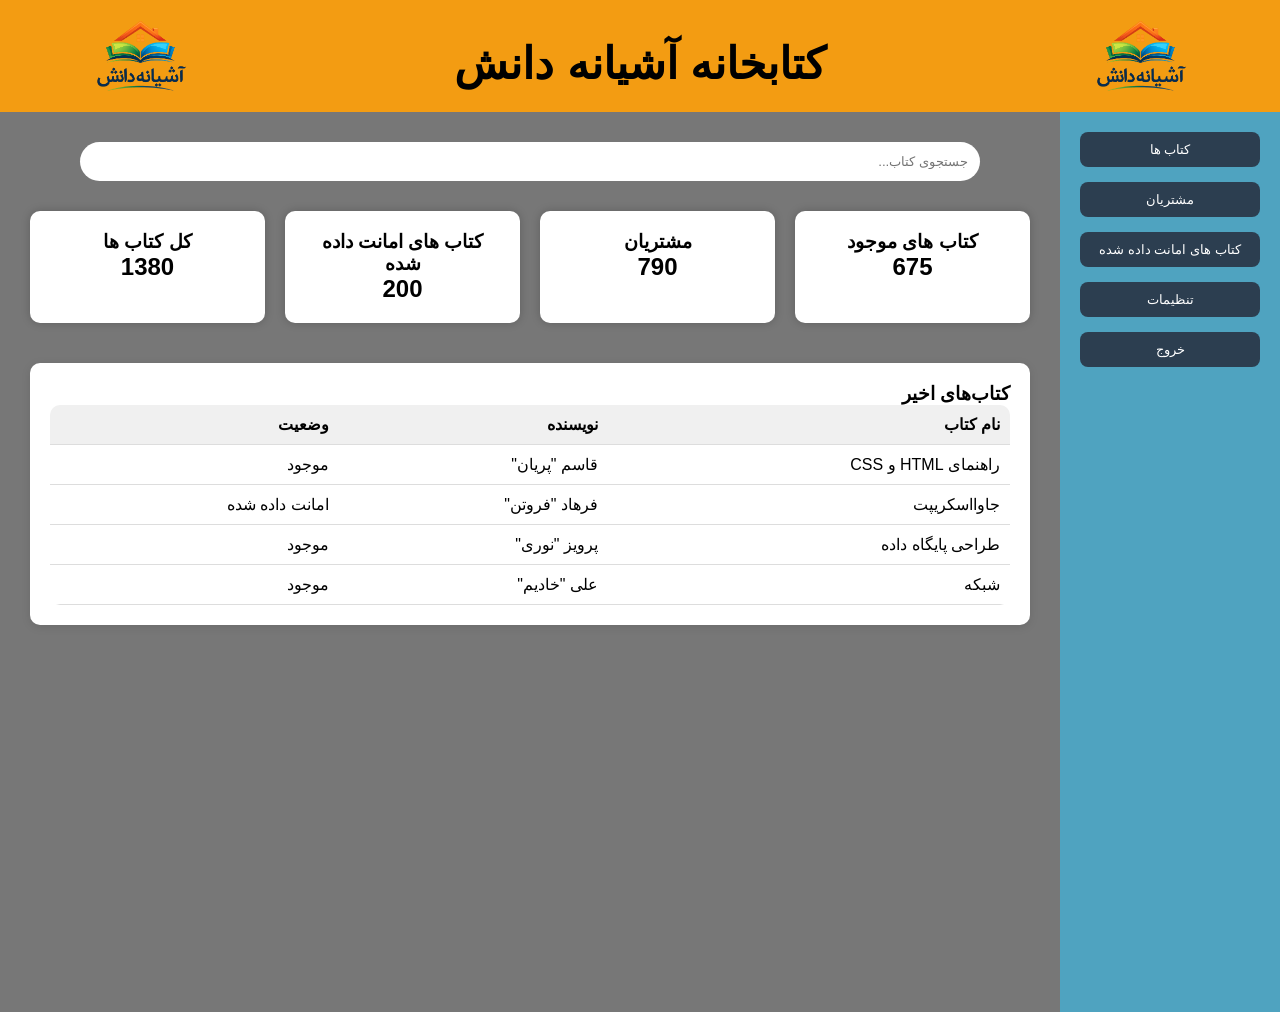
<file: index.html>
<!DOCTYPE html>
<html lang="en" dir="rtl">
<head>
    <meta charset="UTF-8">
    <meta name="viewport" content="width=device-width, initial-scale=1.0">
    <title>Library Management System</title>
    <link rel="stylesheet" href="style.css">
    <link rel="stylesheet" href="library.css">
</head>
<body>
    
    <header>
        <div class="logo">
            <img src="images/logo1.png">
        </div>
        <h1>کتابخانه آشیانه دانش</h1>
        <div class="logo">
            <img src="images/logo1.png">
        </div>
    </header>
    
    
    <div class="container">
        <aside class="sidebar">
            
            <button onclick="window.location.href='book.html'">کتاب ها</button>
            <button onclick="window.location.href='costumers.html'">مشتریان</button>
            <button onclick="window.location.href='borrow.html'">کتاب های امانت داده شده</button>
            <button onclick="window.location.href='setting.html'"> تنظیمات</button>
            <button onclick="window.location.href='logout'">خروج</button>
        </aside>
        
        
        
        <main class="main">
            <div class="search">
                <input type="text" placeholder="جستجوی کتاب...">
            </div>
            <div class="cards">
                <div class="card">
                    <h3>کتاب های موجود</h3>
                    <h2>675</h2>
              </div>
                <div class="card">
                    <h3>مشتریان</h3>
                    <h2>790</h2>
                </div>
                <div class="card">
                    <h3>کتاب های امانت داده شده</h3>
                    <h2>200</h2>
                </div>
                <div class="card">
                    <h3> کل کتاب ها</h3>
                    <h2>1380</h2>
                </div>
            </div>
              
            <div class="table-box">
                <h3>کتاب‌های اخیر</h3>
                <table>
                    <tr>
                        <th>نام کتاب</th>
                        <th>نویسنده</th>
                        <th>وضعیت</th>
                    </tr>
                    <tr>
                        <td>راهنمای HTML و CSS</td>
                        <td>قاسم "پریان"</td>
                        <td class="status-available">موجود</td>
                    </tr>
                    <tr>
                        <td> جاوااسکریپت</td>
                        <td>فرهاد "فروتن"</td>
                        <td class="status-borrowed">امانت داده شده</td>
                    </tr>
                    <tr>
                        <td>طراحی پایگاه داده</td>
                        <td>پرویز "نوری"</td>
                        <td class="status-available">موجود</td>
                    </tr>
                    <tr>
                        <td>شبکه</td>
                        <td>علی "خادیم"</td>
                        <td class="status-available">موجود</td>
                    </tr>
                </table>
            </div>
        </main>
    </div>
</body>
</html>
</file>
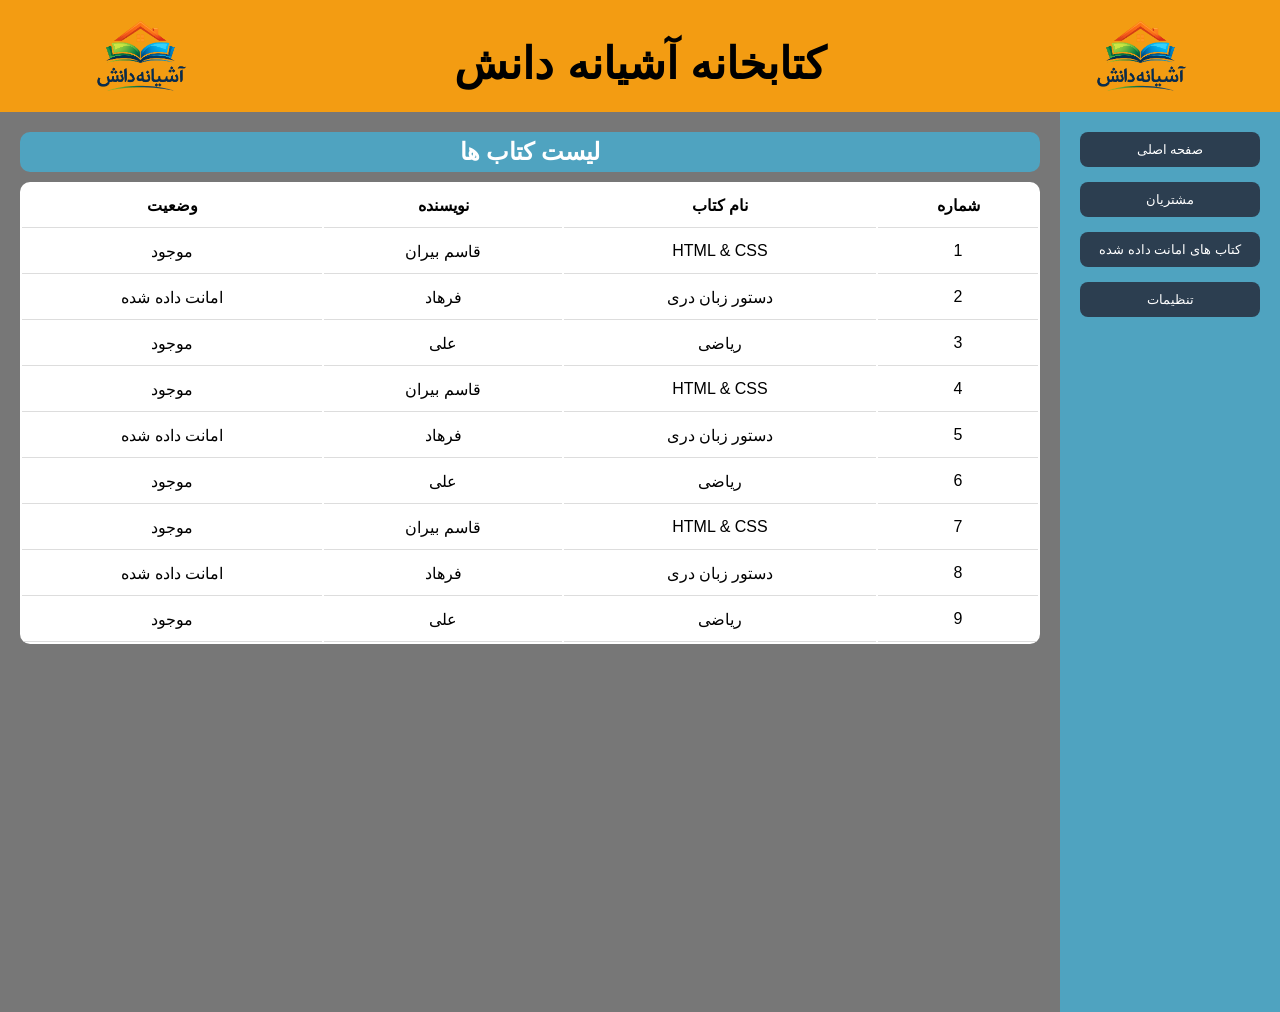
<file: book.html>
<!DOCTYPE html>
<html lang="fa" dir="rtl">
<head>
    <meta charset="UTF-8">
    <meta name="viewport" content="width=device-width, initial-scale=1.0">
    <title>کتاب ها</title>
    <link rel="stylesheet" href="style.css">
</head>
<body>


    <header>
        
        <div class="logo">
            <img src="images/logo1.png">
        </div>
        <h1>کتابخانه آشیانه دانش</h1>
        <div class="logo">
             <img src="images/logo1.png">
         </div>
    </header>

<div class="container">

<aside class="sidebar">
            <button onclick="window.location.href='library.html'"> صفحه اصلی</button>
            <button onclick="window.location.href='costumers.html'">مشتریان</button>
            <button onclick="window.location.href='borrow.html">کتاب های امانت داده شده</button>
            <button onclick="window.location.href='setting.html'"> تنظیمات</button>
        </aside>
        

        <main>
            <h2 class="d">لیست کتاب ها</h2>

            <table>
                <tr>
                    <th>شماره</th>
                    <th>نام کتاب</th>
                    <th>نویسنده</th>
                    <th>وضعیت</th>
                </tr>

                <tr>
                    <td>1</td>
                    <td>HTML & CSS</td>
                    <td>قاسم بیران</td>
                    <td>موجود</td>
                </tr>

                <tr>
                    <td>2</td>
                    <td>دستور زبان دری</td>
                    <td>فرهاد</td>
                    <td>امانت داده شده</td>
                </tr>

                <tr>
                    <td>3</td>
                    <td>ریاضی</td>
                    <td>علی</td>
                    <td>موجود</td>
                </tr>
                <tr>
                    <td>4</td>
                    <td>HTML & CSS</td>
                    <td>قاسم بیران</td>
                    <td>موجود</td>
                </tr>

                <tr>
                    <td>5</td>
                    <td>دستور زبان دری</td>
                    <td>فرهاد</td>
                    <td>امانت داده شده</td>
                </tr>

                <tr>
                    <td>6</td>
                    <td>ریاضی</td>
                    <td>علی</td>
                    <td>موجود</td>
                </tr>
                <tr>
                    <td>7</td>
                    <td>HTML & CSS</td>
                    <td>قاسم بیران</td>
                    <td>موجود</td>
                </tr>

                <tr>
                    <td>8</td>
                    <td>دستور زبان دری</td>
                    <td>فرهاد</td>
                    <td>امانت داده شده</td>
                </tr>

                <tr>
                    <td>9</td>
                    <td>ریاضی</td>
                    <td>علی</td>
                    <td>موجود</td>
                </tr>
            </table>
        </main>
</div>

</body>
</html>
</file>
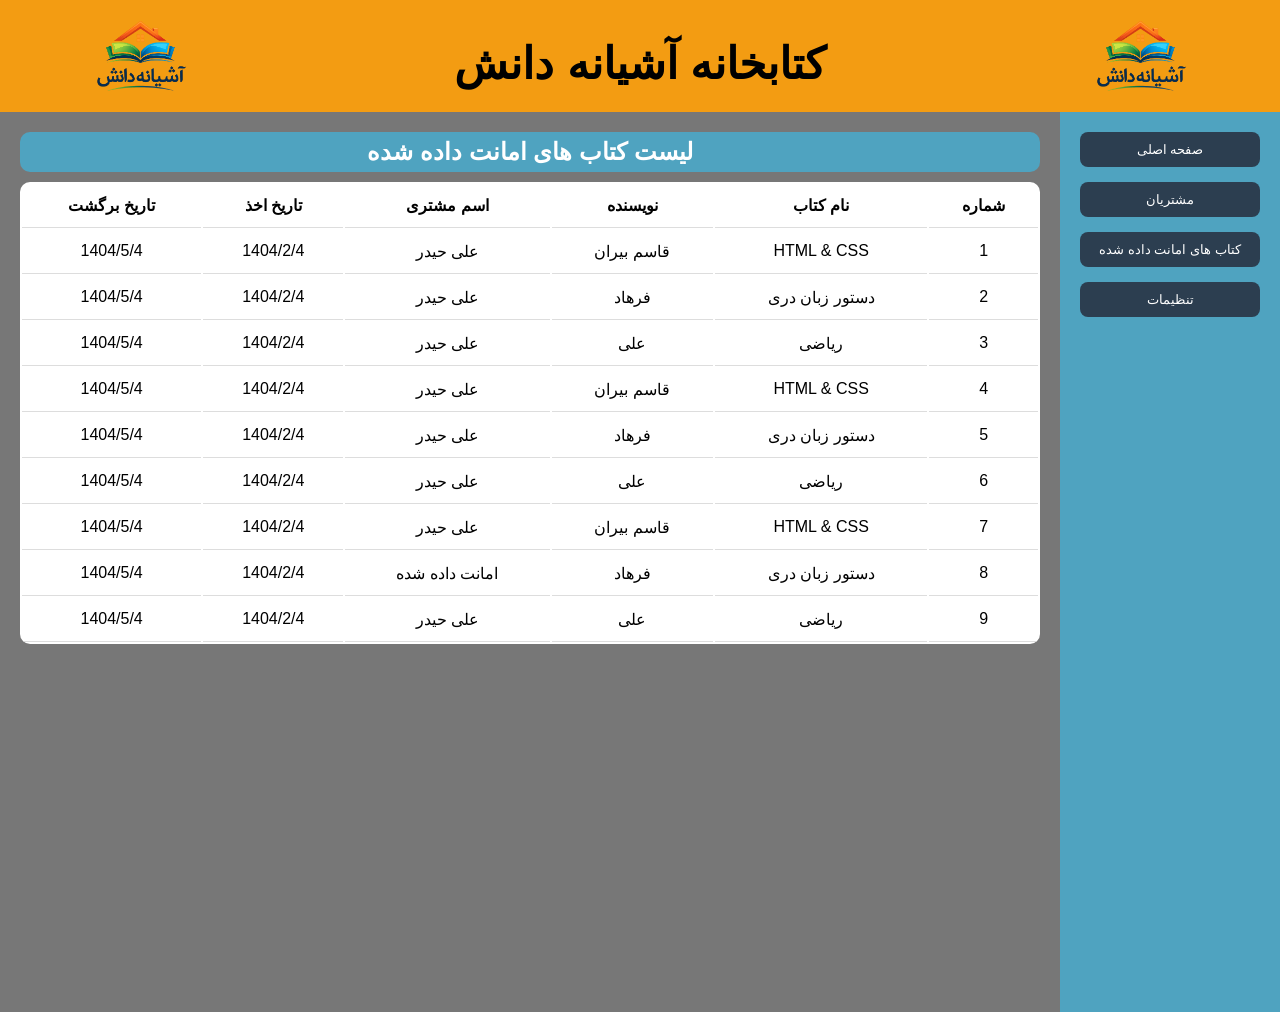
<file: borrow.html>
<!DOCTYPE html>
<html lang="fa" dir="rtl">
<head>
    <meta charset="UTF-8">
    <meta name="viewport" content="width=device-width, initial-scale=1.0">
    <title>کتاب ها</title>
    <link rel="stylesheet" href="style.css">
</head>
<body>

    <header>
        
        <div class="logo">
            <img src="images/logo1.png">
        </div>
        <h1>کتابخانه آشیانه دانش</h1>
        <div class="logo">
            <img src="images/logo1.png">
        </div>
    </header>

<div class="container">
        <aside class="sidebar">
            <button onclick="window.location.href='library.html'"> صفحه اصلی</button>
            <button onclick="window.location.href='costumers.html'">مشتریان</button>
            <button onclick="window.location.href='borrow.html">کتاب های امانت داده شده</button>
            <button onclick="window.location.href='setting.html'"> تنظیمات</button>
        </aside>
        

        <main>
            <h2 class="d">لیست کتاب های امانت داده شده</h2>

            <table>
                <tr>
                    <th>شماره</th>
                    <th>نام کتاب</th>
                    <th>نویسنده</th>
                    <th>اسم مشتری</th>
                    <th>تاریخ اخذ </th>
                    <th> تاریخ برگشت </th>
                </tr>

                <tr>
                    <td>1</td>
                    <td>HTML & CSS</td>
                    <td>قاسم بیران</td>
                    <td>علی حیدر</td>
                    <td> 1404/2/4</td>
                    <td> 1404/5/4</td>
                </tr>

                <tr>
                    <td>2</td>
                    <td>دستور زبان دری</td>
                    <td>فرهاد</td>
                    <td>علی حیدر</td>
                    <td> 1404/2/4</td>
                    <td> 1404/5/4</td>
                </tr>

                <tr>
                    <td>3</td>
                    <td>ریاضی</td>
                    <td>علی</td>
                    <td>علی حیدر</td>
                    <td> 1404/2/4</td>
                    <td> 1404/5/4</td>
                </tr>
                <tr>
                    <td>4</td>
                    <td>HTML & CSS</td>
                    <td>قاسم بیران</td>
                    <td>علی حیدر</td>
                    <td> 1404/2/4</td>
                    <td> 1404/5/4</td>
                </tr>

                <tr>
                    <td>5</td>
                    <td>دستور زبان دری</td>
                    <td>فرهاد</td>
                    <td>علی حیدر</td>
                    <td> 1404/2/4</td>
                    <td> 1404/5/4</td>
                </tr>

                <tr>
                    <td>6</td>
                    <td>ریاضی</td>
                    <td>علی</td>
                    <td>علی حیدر</td>
                    <td> 1404/2/4</td>
                    <td> 1404/5/4</td>
                </tr>
                <tr>
                    <td>7</td>
                    <td>HTML & CSS</td>
                    <td>قاسم بیران</td>
                    <td>علی حیدر</td>
                    <td> 1404/2/4</td>
                    <td> 1404/5/4</td>
                </tr>

                <tr>
                    <td>8</td>
                    <td>دستور زبان دری</td>
                    <td>فرهاد</td>
                    <td>امانت داده شده</td>
                    <td> 1404/2/4</td>
                    <td> 1404/5/4</td>
                </tr>

                <tr>
                    <td>9</td>
                    <td>ریاضی</td>
                    <td>علی</td>
                    <td>علی حیدر</td>
                    <td> 1404/2/4</td>
                    <td> 1404/5/4</td>
                </tr>
            </table>
        </main>
</div>
</body>
</html>
</file>
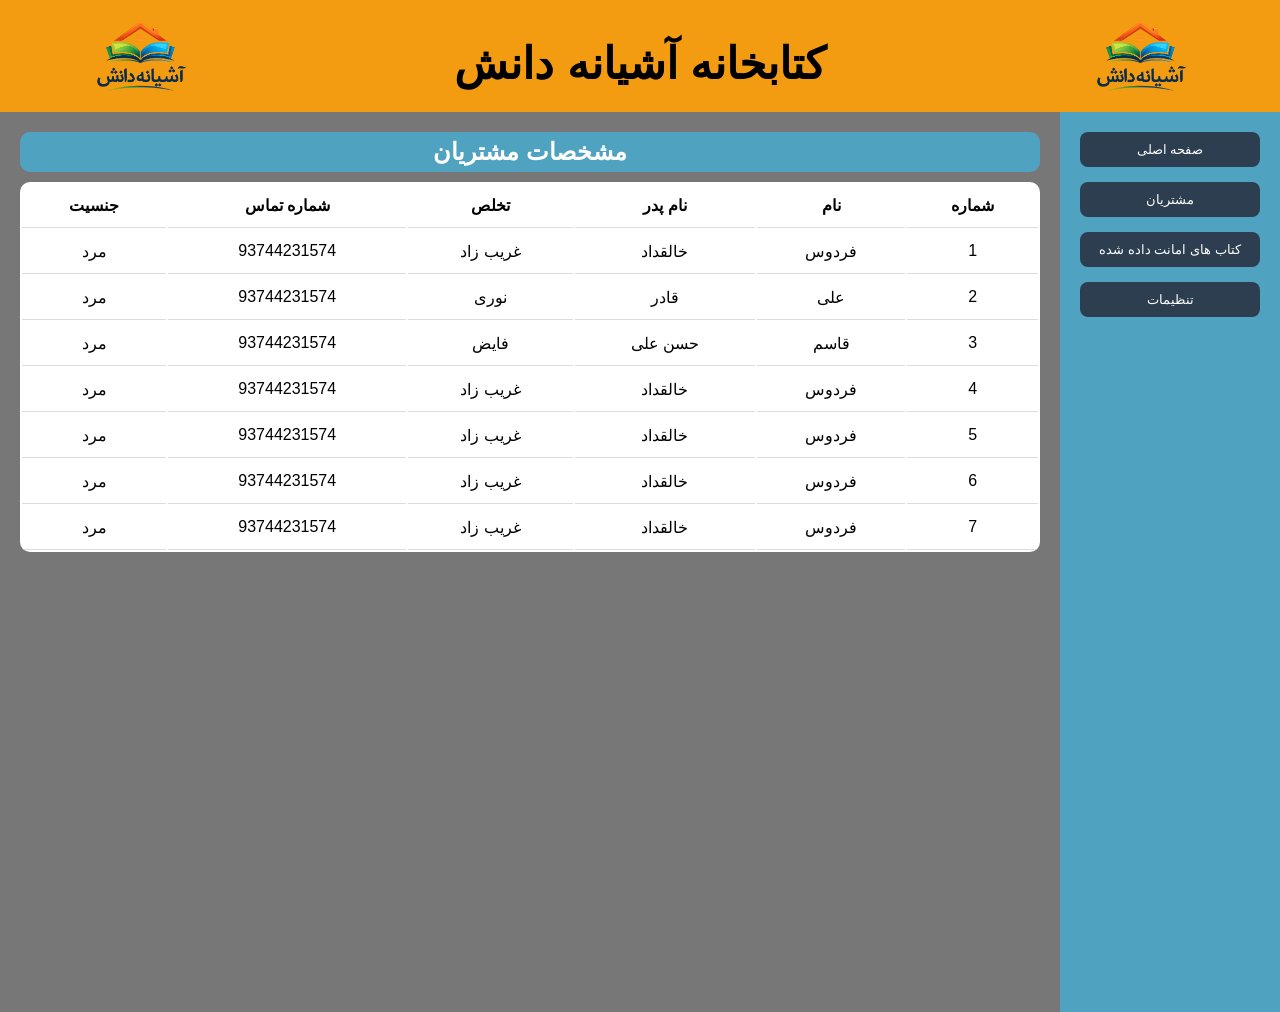
<file: costumers.html>
<!DOCTYPE html>
<html lang="fa" dir="rtl">
<head>
    <meta charset="UTF-8">
    <meta name="viewport" content="width=device-width, initial-scale=1.0">
    <title>customers</title>
    <link rel="stylesheet" href="style.css">
</head>
<body>

    <header>
        <div class="logo">
             <img src="images/logo1.png">
        </div>
            <h1>کتابخانه آشیانه دانش</h1>
        <div class="logo">
            <img src="images/logo1.png">
        </div>
    </header>

    <div class="container">

            <aside class="sidebar">
                <button onclick="window.location.href='library.html'">صفحه اصلی </button>
                <button onclick="window.location.href='costumers.html'">مشتریان</button>
                <button onclick="window.location.href='borrow.html'">کتاب های امانت داده شده</button>
                <button onclick="window.location.href='setting.html'"> تنظیمات</button>
            </aside>


            <main>
               <h2 class="d">مشخصات مشتریان</h2>

                <table>
                    <tr>
                        <th>شماره</th>
                        <th>نام</th>
                        <th>نام پدر</th>
                        <th>تخلص </th>
                        <th>شماره تماس</th>
                        <th >جنسیت</th>
                    </tr>

                    <tr>
                        <td>1</td>
                        <td>فردوس</td>
                        <td>خالقداد</td>
                        <td>غریب زاد</td>
                        <td>93744231574</td>
                        <td>مرد</td>
                    </tr>
                    <tr>
                        <td>2</td>
                        <td> علی</td>
                        <td>قادر</td>
                        <td> نوری</td>
                        <td>93744231574</td>
                        <td>مرد</td>
                    </tr>
                    <tr>
                        <td>3</td>
                        <td>قاسم</td>
                        <td>حسن علی</td>
                        <td> فایض</td>
                        <td>93744231574</td>
                        <td>مرد</td>
                    </tr>
                    <tr>
                        <td>4</td>
                        <td>فردوس</td>
                        <td>خالقداد</td>
                        <td>غریب زاد</td>
                        <td>93744231574</td>
                        <td>مرد</td>
                    </tr>
                    <tr>
                        <td>5</td>
                        <td>فردوس</td>
                        <td>خالقداد</td>
                        <td>غریب زاد</td>
                        <td>93744231574</td>
                        <td>مرد</td>
                    </tr>
                    <tr>
                        <td>6</td>
                        <td>فردوس</td>
                        <td>خالقداد</td>
                        <td>غریب زاد</td>
                        <td>93744231574</td>
                        <td>مرد</td>
                    </tr>
                    <tr>
                        <td>7</td>
                        <td>فردوس</td>
                        <td>خالقداد</td>
                        <td>غریب زاد</td>
                        <td>93744231574</td>
                        <td>مرد</td>
                    </tr>
                </table>
            </main>
    </div>

</body>
</html>
</file>
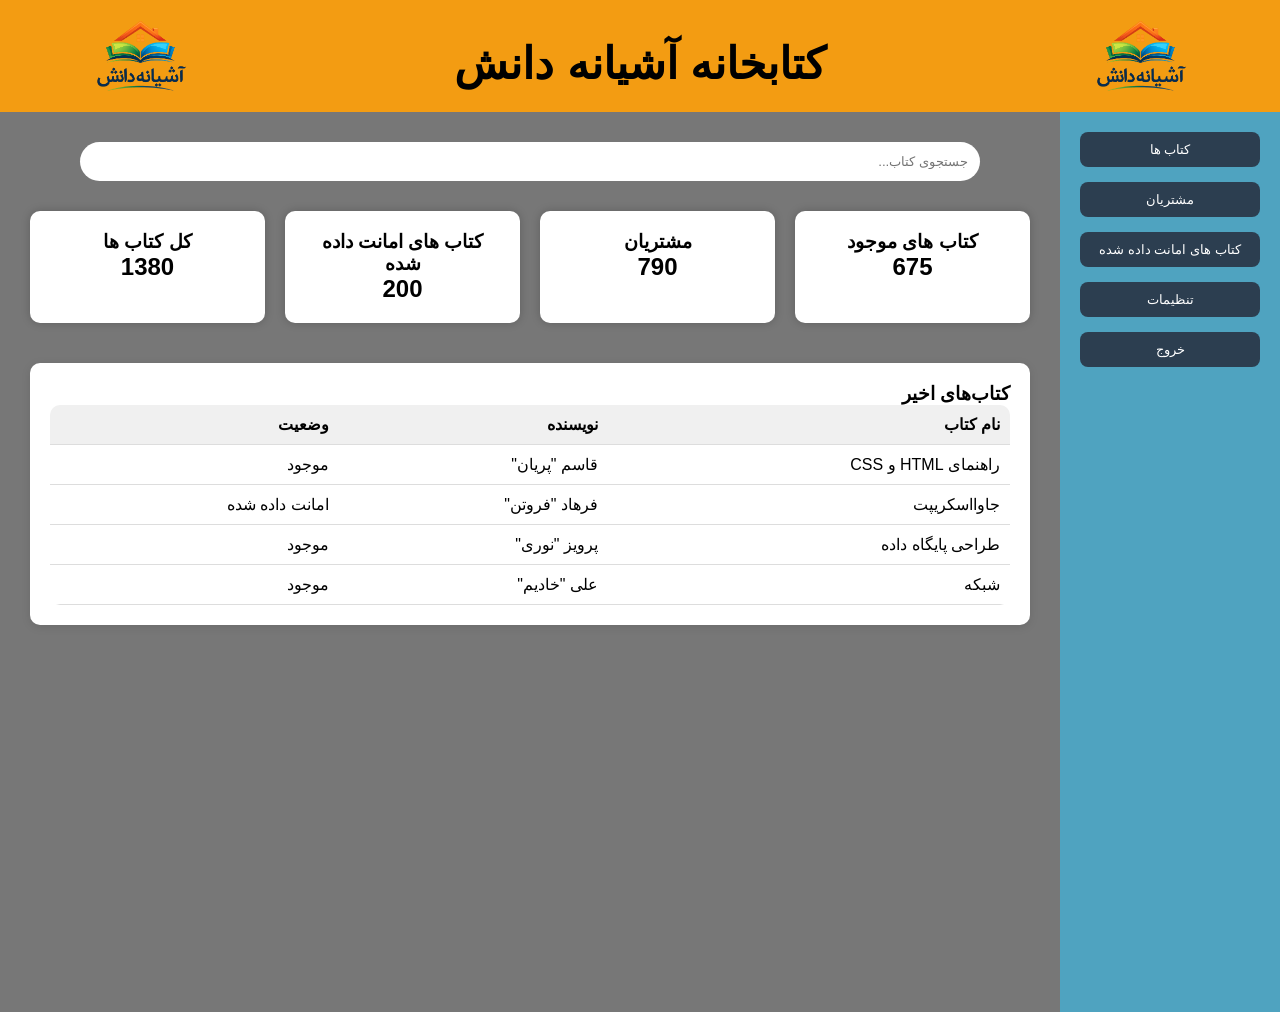
<file: Dashboard.html>
<!DOCTYPE html>
<html lang="en" dir="rtl">
<head>
    <meta charset="UTF-8">
    <meta name="viewport" content="width=device-width, initial-scale=1.0">
    <title>Library Management System</title>
    <link rel="stylesheet" href="style.css">
    <link rel="stylesheet" href="library.css">
</head>
<body>
    <header>
        <div class="logo">
            <img src="images/logo1.png">
        </div>
        <h1>کتابخانه آشیانه دانش</h1>
        <div class="logo">
            <img src="images/logo1.png">
        </div>
    </header>
    
    
    <div class="container">
        <aside class="sidebar">
            
            <button onclick="window.location.href='book.html'">کتاب ها</button>
            <button onclick="window.location.href='costumers.html'">مشتریان</button>
            <button onclick="window.location.href='borrow.html'">کتاب های امانت داده شده</button>
            <button onclick="window.location.href='setting.html'"> تنظیمات</button>
            <button onclick="window.location.href='logout'">خروج</button>
        </aside>
        
        
        
        <main class="main">
            <div class="search">
                <input type="text" placeholder="جستجوی کتاب...">
            </div>
            <div class="cards">
                <div class="card">
                    <h3>کتاب های موجود</h3>
                    <h2>675</h2>
              </div>
                <div class="card">
                    <h3>مشتریان</h3>
                    <h2>790</h2>
                </div>
                <div class="card">
                    <h3>کتاب های امانت داده شده</h3>
                    <h2>200</h2>
                </div>
                <div class="card">
                    <h3> کل کتاب ها</h3>
                    <h2>1380</h2>
                </div>
            </div>
              
            <div class="table-box">
                <h3>کتاب‌های اخیر</h3>
                <table>
                    <tr>
                        <th>نام کتاب</th>
                        <th>نویسنده</th>
                        <th>وضعیت</th>
                    </tr>
                    <tr>
                        <td>راهنمای HTML و CSS</td>
                        <td>قاسم "پریان"</td>
                        <td class="status-available">موجود</td>
                    </tr>
                    <tr>
                        <td> جاوااسکریپت</td>
                        <td>فرهاد "فروتن"</td>
                        <td class="status-borrowed">امانت داده شده</td>
                    </tr>
                    <tr>
                        <td>طراحی پایگاه داده</td>
                        <td>پرویز "نوری"</td>
                        <td class="status-available">موجود</td>
                    </tr>
                    <tr>
                        <td>شبکه</td>
                        <td>علی "خادیم"</td>
                        <td class="status-available">موجود</td>
                    </tr>
                </table>
            </div>
        </main>
    </div>
</body>
</html>
</file>
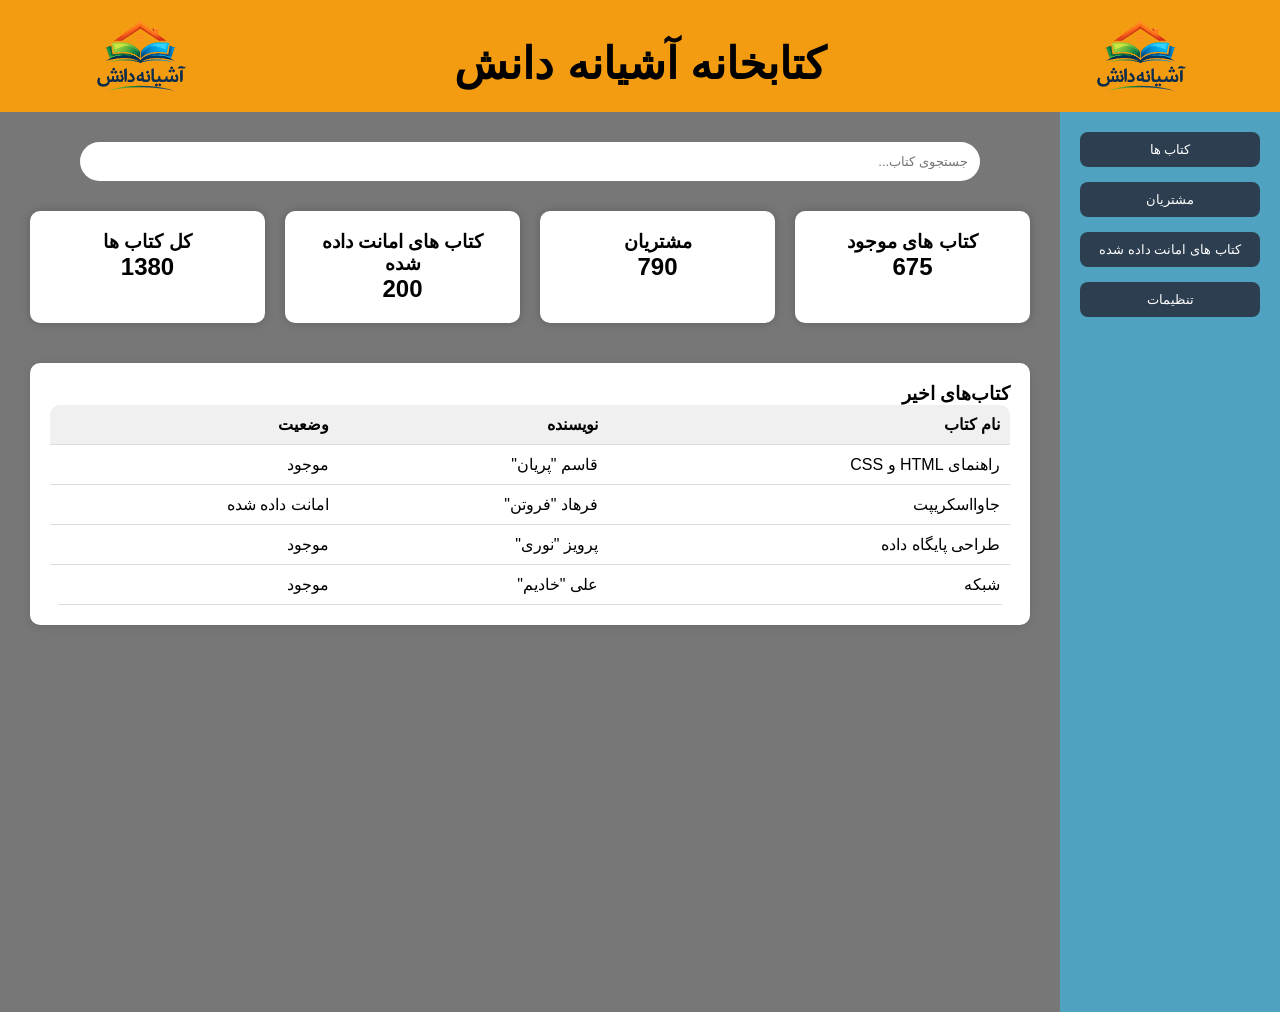
<file: library.html>
<!DOCTYPE html>
<html lang="en" dir="rtl">
<head>
    <meta charset="UTF-8">
    <meta name="viewport" content="width=device-width, initial-scale=1.0">
    <title>Library Management System</title>
    <link rel="stylesheet" href="style.css">
    <link rel="stylesheet" href="library.css">
</head>
<body>
    <header>
        <div class="logo">
            <img src="images/logo1.png">
        </div>
        <h1>کتابخانه آشیانه دانش</h1>
        <div class="logo">
            <img src="images/logo1.png">
        </div>
    </header>
    
    
    <div class="container">
        <aside class="sidebar">
            <button onclick="window.location.href='book.html'">کتاب ها</button>
            <button onclick="window.location.href='costumers.html'">مشتریان</button>
            <button onclick="window.location.href='borrow.html'">کتاب های امانت داده شده</button>
            <button onclick="window.location.href='setting.html'"> تنظیمات</button>
        </aside>
        
        
        
        <main class="main">
            <div class="search">
                <input type="text" placeholder="جستجوی کتاب...">
            </div>
            <div class="cards">
                <div class="card">
                    <h3>کتاب های موجود</h3>
                    <h2>675</h2>
              </div>
                <div class="card">
                    <h3>مشتریان</h3>
                    <h2>790</h2>
                </div>
                <div class="card">
                    <h3>کتاب های امانت داده شده</h3>
                    <h2>200</h2>
                </div>
                <div class="card">
                    <h3> کل کتاب ها</h3>
                    <h2>1380</h2>
                </div>
            </div>
              
            <div class="table-box">
                <h3>کتاب‌های اخیر</h3>
                <table>
                    <tr>
                        <th>نام کتاب</th>
                        <th>نویسنده</th>
                        <th>وضعیت</th>
                    </tr>
                    <tr>
                        <td>راهنمای HTML و CSS</td>
                        <td>قاسم "پریان"</td>
                        <td class="status-available">موجود</td>
                    </tr>
                    <tr>
                        <td> جاوااسکریپت</td>
                        <td>فرهاد "فروتن"</td>
                        <td class="status-borrowed">امانت داده شده</td>
                    </tr>
                    <tr>
                        <td>طراحی پایگاه داده</td>
                        <td>پرویز "نوری"</td>
                        <td class="status-available">موجود</td>
                    </tr>
                    <tr>
                        <td>شبکه</td>
                        <td>علی "خادیم"</td>
                        <td class="status-available">موجود</td>
                    </tr>
                </table>
            </div>
        </main>
    </div>
</body>
</html>
</file>
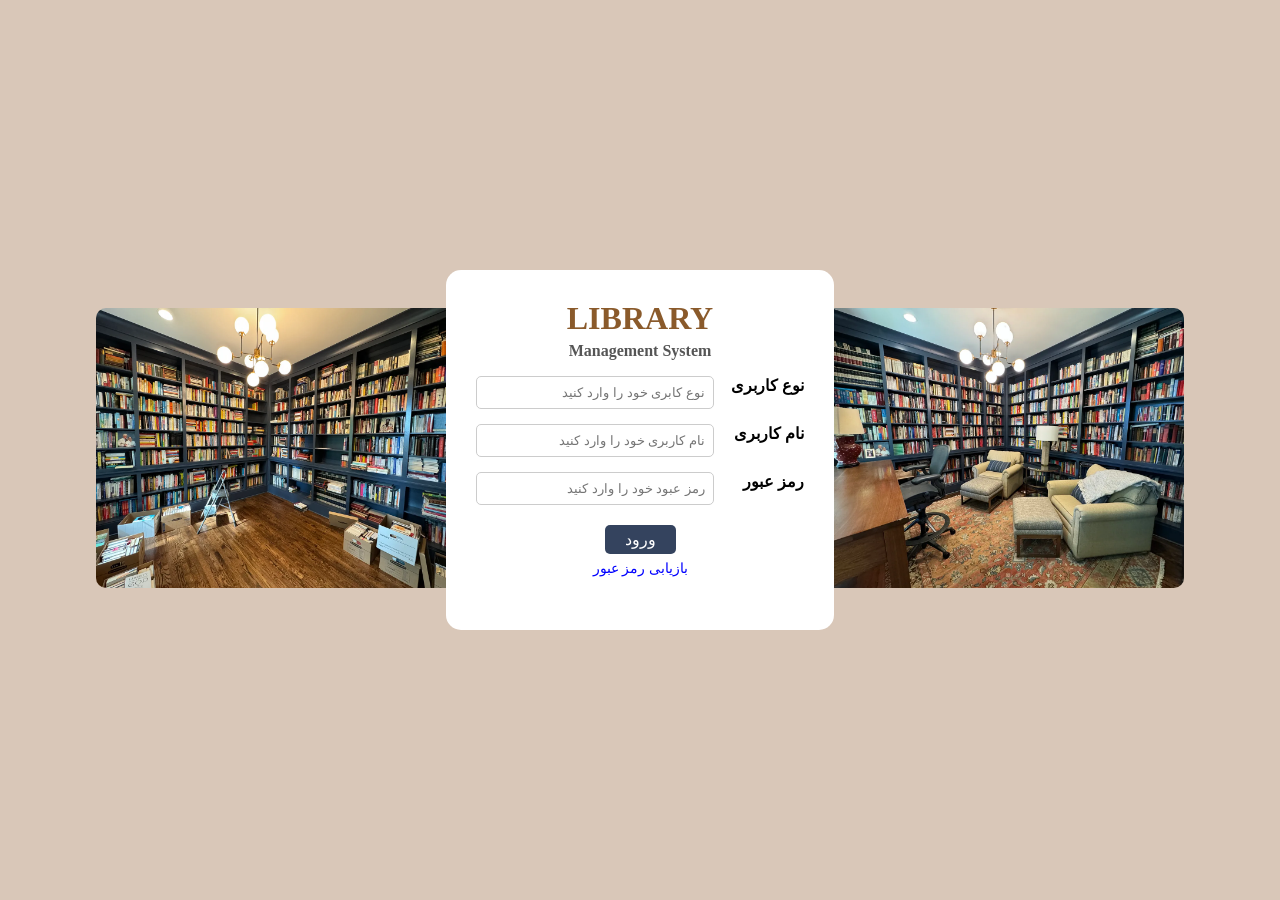
<file: login.html>
<!DOCTYPE html>
<html lang="fa">
<head>
    <meta charset="UTF-8">
    <title>Library Management System</title>
    <link rel="stylesheet" href="login.css">

</head>

<body>

    <div class="container">
        <div class="left">
            <img src="images/library1.webp" alt="library1">
        </div>
        <div class="login-box">
            <h1>LIBRARY</h1>
            <h3>Management System</h3>
        <form>
            <div class="input">
                <label>نوع کاربری</label>
                <input type="text" placeholder="نوع کابری خود را وارد کنید">
            </div>
            <div class="input">
                <label>نام کاربری</label>
                <input type="text" placeholder="نام کاربری خود را وارد کنید">
            </div>
            <div class="input">
                <label>رمز عبور</label>
                <input type="password" placeholder="رمز عبود خود را وارد کنید">
            </div>
            <div class="button">
                <button><a href="library.html">ورود</a></button>
            </div>
        </form>
        <div class="link">
            <a href="#">بازیابی رمز عبور</a>
        </div>
    </div>
    <div class="right">
        <img src="images/library3.webp" alt="library2">
    </div>
    </div>
</body>
</html>
</file>
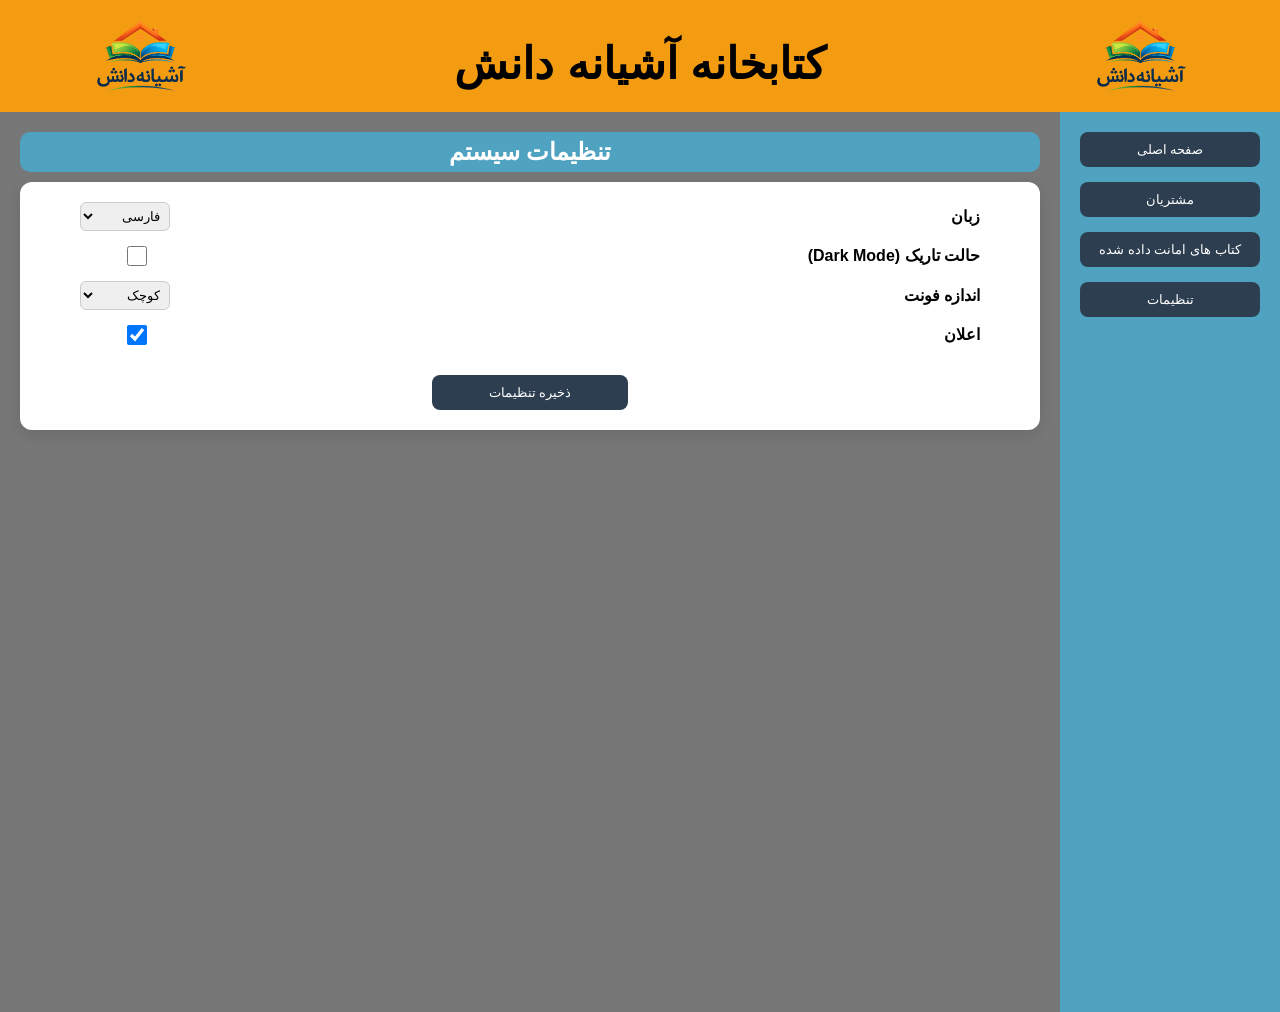
<file: setting.html>
<!DOCTYPE html>
<html lang="fa" dir="rtl">
<head>
    <meta charset="UTF-8">
    <meta name="viewport" content="width=device-width, initial-scale=1.0">
    <title>کتاب ها</title>
    <link rel="stylesheet" href="style.css">
    <link rel="stylesheet" href="setting.css">
</head>
<body>

    <header>
        <div class="logo">
           <img src="images/logo1.png">
        </div>
          <h1>کتابخانه آشیانه دانش</h1>
        <div class="logo">
           <img src="images/logo1.png">
        </div>
    </header>

    <div class="container">
             <aside class="sidebar">
                <button onclick="window.location.href='library.html'"> صفحه اصلی</button>
                <button onclick="window.location.href='costumers.html'">مشتریان</button>
                <button onclick="window.location.href='borrow.html'">کتاب های امانت داده شده</button>
                <button onclick="window.location.href='setting.html'"> تنظیمات</button>
            </aside>
            <main>
              <h2 class="d">تنظیمات سیستم</h2>
                    <div class="settings-box">
                        <div class="setting-item">
                            <label>زبان</label>
                            <select>
                                <option>فارسی</option>
                                <option>English</option>
                            </select>
                        </div>
                        <div class="setting-item">
                            <label>حالت تاریک (Dark Mode)</label>
                            <input type="checkbox" class="color">
                        </div>
                        <div class="setting-item">
                            <label>اندازه فونت</label>
                            <select>
                                <option>کوچک</option>
                                <option>متوسط</option>
                                <option>بزرگ</option>
                            </select>
                        </div>
                        <div class="setting-item">
                            <label>اعلان</label>
                            <input type="checkbox" checked class="color">
                        </div>
                        <button style=" margin-top: 15px;">ذخیره تنظیمات</button>
                    </div>

            </main>
    </div>
</body>
</html>
</file>
<file: style.css>
*{
    margin: 0;
    padding: 0;
    box-sizing: border-box;
    font-family: Arial;
}
body{
    background-color: #777;
}
header{
    background-color: #f39c12;
    display: flex;
    justify-content: space-between;
    align-items: center;
    padding: 15px 40px;
}

header h1{
    padding-top: 15px;
    font-size: 44px;
    color: gre
}
.logo{
    display: flex;
    align-items: center;
    gap: 10px;
    padding-left: 50px;
    padding-right: 50px;
}
.logo img{
    width: 100px;
    padding-left: 
}
    .container{
    display:flex;
    min-height:100vh;
}

aside{
    background:#4fa3c0;
    width:220px;
    padding:20px;
    display:flex;
    flex-direction:column;
    gap:15px;

}

aside a{
    background:#2c3e50;
    color:white;
    padding:12px;
    text-decoration:none;
    border-radius:8px;
    text-align:center;
}

main{
    flex:1;
    padding:20px;
}
main .d{
    background-color: #4fa3c0;
    height: 40px;
    border-radius: 10px;
    text-align: center;
    color: white;
    align-content: center;
    width: 100%;
    margin-bottom: 10px;
}

table{
    width:100%;
    background:white;
    border-radius:10px;
    overflow:hidden;
}

table th, table td{
    padding:12px;
    border-bottom:1px solid #ddd;
    text-align:center;
}

form{
    display:flex;
    flex-direction:column;
    gap:10px;
    max-width:400px;
}

input{
    padding:10px;
    border-radius:8px;
    border:1px solid #ccc;
}

button{
    background:#2c3e50;
    color:white;
    padding:10px;
    border:none;
    border-radius:8px;
    cursor:pointer;
}

@media(max-width:768px){

    .container{
    flex-direction:column;
}

aside{
    width:100%;
    flex-direction:row;
    flex-wrap:wrap;
}

aside a{
    flex:1;
}



@media(max-width:1000px){
    .cards{
        grid-template-columns: repeat(2,1fr)
    }
    .search{
        width: 100%;
    }
    header h1{
        font-size: 18px;
    }
    .logo img{
        width: 60px;
    }
    .sidebar button{
        width: 130px;
    }
}
@media(max-width:700px){
    .container{
        flex-direction: column;
    }
    .sidebar{
        width: 100%;
        flex-direction: row;
        flex-wrap: wrap;
        justify-content: center;
    }
    .sidebar{
        flex: 1 1 40%;
    }
    .cards{
        grid-template-columns: 1fr;
    }
   
}
</file>
<file: library.css>
*{
    margin: 0;
    padding: 0;
    box-sizing: border-box;
    font-family: Arial;
}
body{
    background-color: #777;
}
header{
    background-color: #f39c12;
    display: flex;
    justify-content: space-between;
    align-items: center;
    padding: 15px 40px;
}
header h1{
    padding-top: 15px;
    font-size: 44px;
    color: gre
}
.logo{
    display: flex;
    align-items: center;
    gap: 10px;
    padding-left: 50px;
    padding-right: 50px;
}
.logo img{
    width: 100px;
    padding-left: 
}
.container{
    display: flex;
    min-height: 100vh;
}
/*
.sidebar{
    width: 230px;
    background-color: #53b6d8;
    padding: 20px;
    display: flex;
    flex-direction: column;
    gap: 15px;
}
.sidebar button{
    padding: 12px;
    border: none;
    width: 160px;
    background-color: #2c3e50;
    color: white;
    border-radius: 6px;
    font-size: 16px;
    cursor: pointer
}
.sidebar button:hover{
    background-color: #1a252f;
}
*/




.main{
    flex: 1;
    padding: 30px;
}
.search{
    text-align: center;
    margin-bottom: 30px;
}
.search input{
    width: 90%;
    padding: 12px;
    border-radius: 20px;
    border: none;
}
.cards{
    display: grid;
    grid-template-columns: repeat(4, 1fr);
    gap: 20px;
    margin-bottom: 40px;
}
.card{
    background-color: white;
    padding: 20px;
    border-radius: 10px;
    text-align: center;
    box-shadow: 0 0 10px rgba(0,0,0,0.2);
}
.card img{
    width: 100%;
    border-radius: 10px;
    margin-top: 10px;
}
/*
.table-box{
    background-color: white;
    padding: 20px;
    border-radius: 10px;
}
table{
    width: 100%;
    border-collapse: collapse;
    margin: 20px;
}
th, td{
    padding: 12px;
    border-bottom: 1px solid #ccc;
}
*/
.table-box{
background:white;
padding:20px;
border-radius:10px;
box-shadow:0 2px 10px rgba(0,0,0,0.1);
}

table{
width:100%;
border-collapse:collapse;
}

table th, table td{
padding:10px;
border-bottom:1px solid #ddd;
text-align:right;
}

table th{
background:#f0f0f0;
}

/*
.status-available{
color:green;
font-weight:bold;
}

.status-borrowed{
color:red;
font-weight:bold;
}
*/







@media(max-width:1000px){
    .cards{
        grid-template-columns: repeat(2,1fr)
    }
    .search{
        width: 100%;
    }
    header h1{
        font-size: 18px;
    }
    .logo img{
        width: 60px;
    }
    .sidebar button{
        width: 130px;
    }
}
@media(max-width:700px){
    .container{
        flex-direction: column;
    }
    .sidebar{
        width: 100%;
        flex-direction: row;
        flex-wrap: wrap;
        justify-content: center;
    }
    .sidebar{
        flex: 1 1 40%;
    }
    .cards{
        grid-template-columns: 1fr;
    }
   
}
</file>
<file: login.css>
body{
    font-family: vazirmatn;
    background-color: #d9c7b8;
    margin: 0;
}
.container{
    display: flex;
    justify-content: center;
    align-items: center;
    height: 100vh;
}

.left img{
    width: 350px;
    height: 280px;
    object-fit: cover;
    border-top-left-radius: 10px;
    border-bottom-left-radius: 10px;
    
}
.right img{
    width: 350px;
    height: 280px;
    object-fit: cover;
    border-bottom-right-radius: 10px;
    border-top-right-radius: 10px;
    
}
.login-box{
    height: 300px;
    background-color: white;
    padding: 30px;
    text-align: center;
    border-radius: 15px;
    margin: 0 20;
    box-shadow: 0 0 15px rgba(0.0.0.0.2);
}
.login-box h1{
    margin: 0;
    color: #8a5a2b;
}
.login-box h3{
    margin-top: 5px;
    font-size: 16px;
    color: #555;
}
.input{
    display: flex;
    flex-direction: row-reverse;
    margin-bottom: 15px;
    text-align: center;
}
.input label{
    width: 120px;
    text-align: right;
    margin-left: -30px;
    font-weight: bold;
}
.input input{
    flex: 1;    
    width: 220px;
    text-align: right;
    padding: 8px;
    border: 1px solid #ccc;
    border-radius: 5px;
}
.button{
    margin-top: 20px;
}
button{
    padding: 5px 20px;
    border: none;
    border-radius: 5px;
    cursor: pointer;
    font-size: 16px
}
.button button{
    background-color: #34435e;
}
.button a{
    text-decoration: none;
    color: white;
    font-size: 16px;
}
.link{
    padding-top: 5px;
}
.link a{
    text-decoration: none;
    color: blue;
    font-size: 14px;
    
    
}
.button button:hover{
    background-color: #3f58ac;
}

/*


@media(max-width:900px){
    .container{
        flex-direction: column;
        height: auto;
        padding: 40p 0;
    }
    .left img{
        width: 90%;
        height: 220px;
    }
.right img{
        width: 90%;
        height: 220px;
    }
}*/
</file>
<file: setting.css>
.settings-box{
    display: flex;
    background-color: white;
    padding: 20px;
    border-radius: 12px;
    box-shadow: 0 5px 15px rgba(0,0,0,0.1);
    justify-content: space-between;
    flex-direction: column;
    
}
.setting-item{
    margin-bottom: 15px;
    display: flex;
    justify-content: space-between;
    align-items: center;
    padding: 0 40px;
}
.setting-item label{
    font-weight: bold;
}
.setting-item select, .setting-item input{
    padding: 5px;
    width: 90px;
    border-radius: 6px;
    border: 1px solid #ccc;
}
.color{
    width: 50px;
    height: 20px;
    padding-left: 40px;
    margin-left: 12px;
}
main button{
    width: 20%;
    margin: auto;
}


@media(max-width:1000px){
   .settings-box{
/*        max-width: 100%;*/
        width: 100%;
    }
    .search{
        width: 100%;
    }
    header h1{
        font-size: 18px;
    }
    .logo img{
        width: 60px;
    }
    .sidebar button{
        width: 130px;
    }
}
@media(max-width:700px){
    .settings-box{
/*        max-width: 100%;*/
        width: 100%;
    }
    .sidebar{
        width: 100%;
        flex-direction: row;
        flex-wrap: wrap;
        justify-content: center;
    }
    .sidebar{
        flex: 1 1 40%;
    }
    .cards{
        grid-template-columns: 1fr;
    }
   
}
</file>
